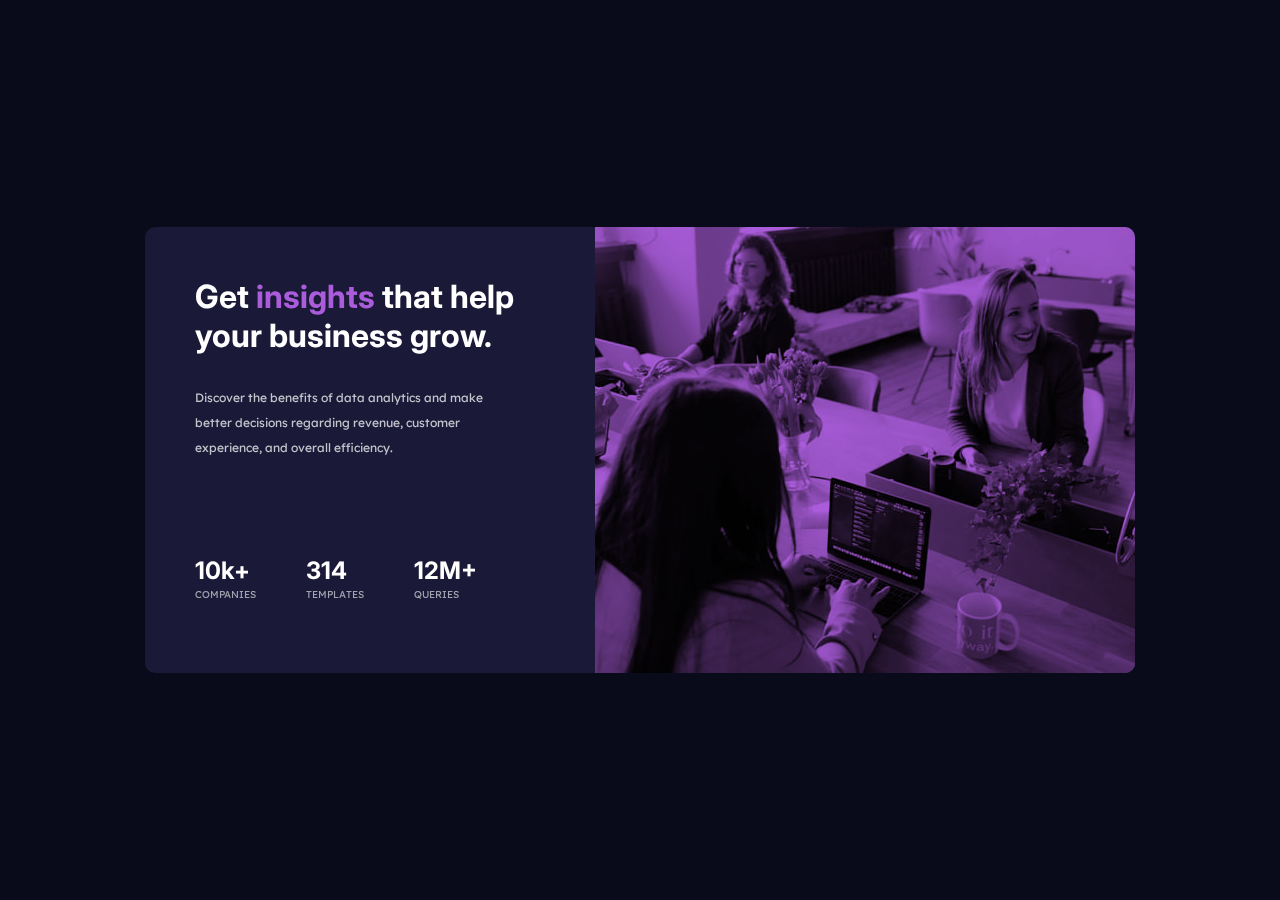
<file: index.html>
<!DOCTYPE html>
<html lang="en">

<head>
  <meta charset="UTF-8">
  <meta name="viewport" content="width=device-width, initial-scale=1.0">
  <!-- displays site properly based on user's device -->

  <link rel="icon" type="image/png" sizes="32x32" href="./images/favicon-32x32.png">
  <link rel="stylesheet" href="style.css">
  <link rel="preconnect" href="https://fonts.googleapis.com">
  <link rel="preconnect" href="https://fonts.gstatic.com" crossorigin>
  <link href="https://fonts.googleapis.com/css2?family=Inter&family=Lexend+Deca:wght@400;700&display=swap"
    rel="stylesheet">
  <title>Frontend Mentor | Stats preview card component</title>

  <!-- Feel free to remove these styles or customise in your own stylesheet 👍 -->
  <style>
    .attribution {
      font-size: 11px;
      text-align: center;
    }

    .attribution a {
      color: hsl(228, 45%, 44%);
    }
  </style>
</head>

<body>
  <div class="maincontainer">
    <div class="card-container">
      <div class="text-content">
        <h1>
          Get <span>insights</span> that help your business grow.
        </h1>
        <p class="main-para">
          Discover the benefits of data analytics and make better decisions regarding revenue, customer
          experience, and overall efficiency.
        </p>
        <div class="stat">
          <span class="companies">
            <h2>10k+</h2>
            <p>COMPANIES</p>
          </span>
          <span class="templates">
            <h2>314</h2>
            <p>TEMPLATES</p>
          </span>
          <span class="queries">
            <h2>12M+</h2>
            <p>QUERIES</p>
          </span>
        </div>
      </div>
      <div class="image-content">
        <!-- <source media="(min-width: 376px)" srcset="images/favicon-32x32.png"> -->
        <img src="images/image-header-desktop.jpg" alt="">

      </div>
    </div>
  </div>

</body>

</html>
</file>
<file: style.css>
:root{
    --bg-color:  hsl(233, 47%, 7%);
    --card-bg:  hsl(244, 38%, 16%);
    --accent-color: hsl(277, 64%, 61%);
    --font-color-1: hsl(0, 0%, 100%);
    --font-color-2: hsla(0, 0%, 100%, 0.75);
    --font-color-3: hsla(0, 0%, 100%, 0.6);
    --font-1: 'Inter', sans-serif;
    --font-2: 'Lexend Deca', sans-serif;
}
*{
    margin:0px;;
    padding:0px;
}

body{
    background-color: var(--bg-color);
    
}
.maincontainer{
    display: flex;
    align-items: center;
    justify-content: center;
    height: 100vh;

}
.card-container{
    display: flex;
    background-color: var(--card-bg);
    border-radius: 10px;
    overflow: hidden;
    
    
}

.text-content {
    margin: 50px;
    width: 350px;
}
.text-content h1{
    font-family: var(--font-1);
    color: var(--font-color-1);
    font-weight: 700;
}
.main-para{
    font-family: var(--font-2);
    color: var(--font-color-2);
    font-weight: 400;
    /* margin-top: 40px; */
    margin-top: 30px;
    margin-bottom: 0px;
    padding-right: 37px;
    font-size: 12px;
    line-height: 25px;
}
.stat{
    margin-top: 96px;
    display: flex;
}
.stat h2{
    font-family: var(--font-1);
    color: var(--font-color-1) ;
}
.stat p{
    font-size: 10px;
    font-family: var(--font-2);
    color: var(--font-color-3);
    line-height: 20px;
}
.stat span{
    margin-right:50px;
}
.text-content h1 span{
    color: var(--accent-color);
    
}
.image-content{
    background-color: var(--accent-color);
    
    display: flex;

}
.image-content img{
    mix-blend-mode: multiply;
}
@media only screen and (max-width:376px){
    
    .card-container{
        flex-direction: column;
        align-items: center;
        justify-content: center;
        width: 340px;
        height: auto;
    }
    .image-content{
        order: -1;
    }
    .stat{
        flex-direction: column;
        margin-top: 40px;
        align-items: center;
        justify-content: center;
    }
    .stat span{
        margin-right:0px;
        margin-bottom: 30px;
    }

}
</file>
